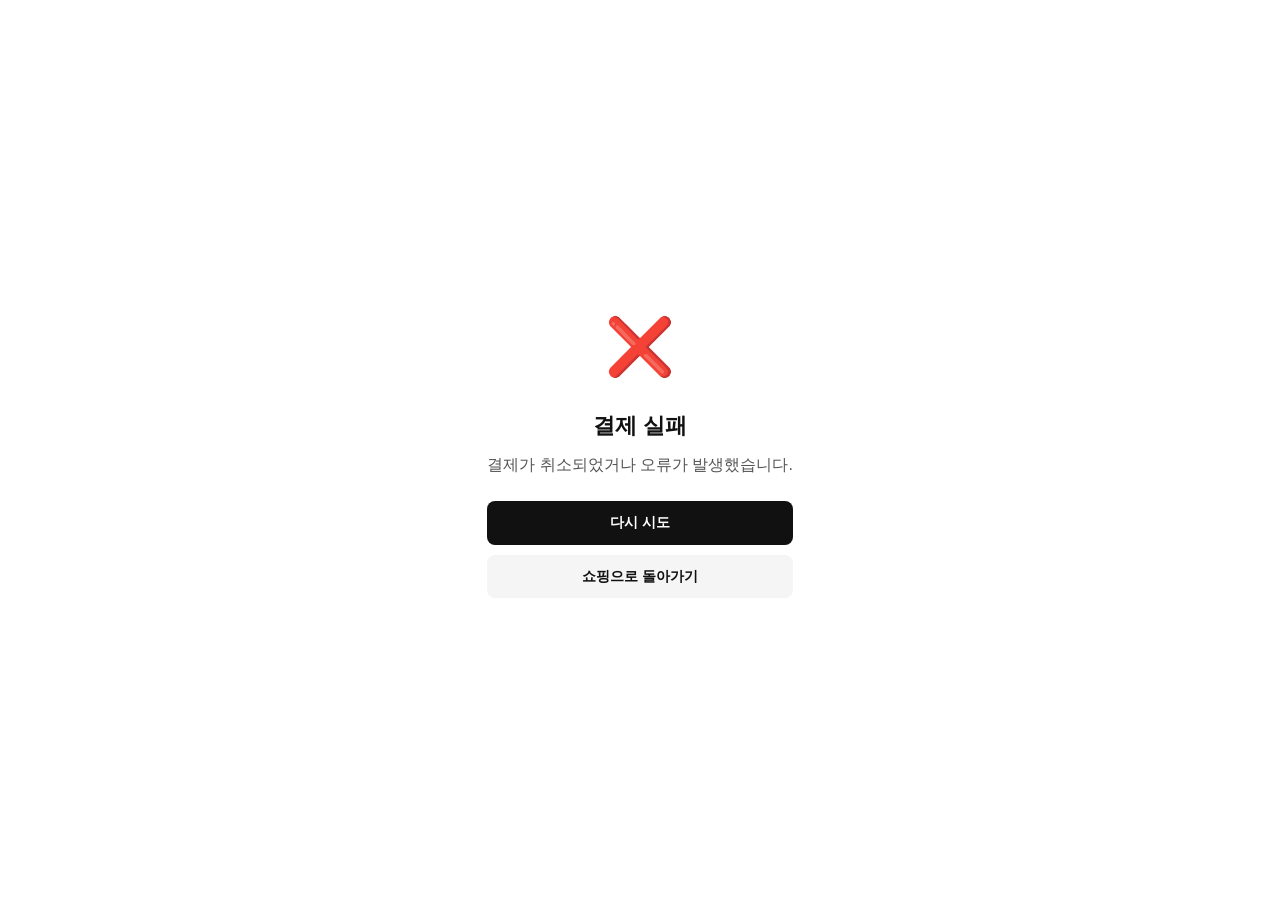
<file: fail.html>
<!DOCTYPE html>
<html lang="ko">
<head>
  <meta charset="UTF-8">
  <meta name="viewport" content="width=device-width, initial-scale=1.0">
  <title>결제 실패 — GOODS SHOP</title>
  <link rel="stylesheet" href="css/style.css">
</head>
<body>
<div class="result-page">
  <div class="result-box">
    <div class="result-icon">❌</div>
    <h2 id="fail-title">결제 실패</h2>
    <p id="fail-msg">결제가 취소되었거나 오류가 발생했습니다.</p>
    <div style="display:flex;flex-direction:column;gap:10px;margin-top:16px">
      <a href="checkout.html" class="btn btn--primary">다시 시도</a>
      <a href="index.html" class="btn btn--secondary">쇼핑으로 돌아가기</a>
    </div>
  </div>
</div>

<script>
  const params = new URLSearchParams(location.search);
  const code = params.get('code');
  const message = params.get('message');
  if (message) document.getElementById('fail-msg').textContent = decodeURIComponent(message);
  if (code) document.getElementById('fail-title').textContent = `결제 실패 (${code})`;
</script>
</body>
</html>
</file>
<file: css/style.css>
/* ── Reset & Base ── */
*, *::before, *::after { box-sizing: border-box; margin: 0; padding: 0; }

:root {
  --black: #111111;
  --white: #ffffff;
  --gray-100: #f5f5f5;
  --gray-200: #e8e8e8;
  --gray-400: #9e9e9e;
  --gray-600: #555555;
  --accent: #111111;
  --danger: #e53935;
  --success: #2e7d32;
  --radius: 8px;
  --shadow: 0 2px 12px rgba(0,0,0,.08);
  --transition: .2s ease;
}

body {
  font-family: 'Pretendard', -apple-system, BlinkMacSystemFont, 'Segoe UI', sans-serif;
  color: var(--black);
  background: var(--white);
  line-height: 1.6;
  min-height: 100vh;
}

a { color: inherit; text-decoration: none; }
img { max-width: 100%; display: block; }
button { cursor: pointer; border: none; background: none; font: inherit; }

/* ── Layout ── */
.container { max-width: 1100px; margin: 0 auto; padding: 0 20px; }

/* ── Header / Nav ── */
header {
  border-bottom: 1px solid var(--gray-200);
  background: var(--white);
  position: sticky;
  top: 0;
  z-index: 100;
}
.nav {
  display: flex;
  align-items: center;
  justify-content: space-between;
  height: 60px;
}
.nav__logo {
  font-size: 1.2rem;
  font-weight: 700;
  letter-spacing: -.5px;
}
.nav__links {
  display: flex;
  gap: 8px;
  align-items: center;
}
.nav__links a,
.nav__links button {
  font-size: .875rem;
  color: var(--gray-600);
  padding: 6px 12px;
  border-radius: var(--radius);
  transition: background var(--transition);
}
.nav__links a:hover,
.nav__links button:hover { background: var(--gray-100); color: var(--black); }

/* ── Buttons ── */
.btn {
  display: inline-flex;
  align-items: center;
  justify-content: center;
  gap: 6px;
  padding: 10px 20px;
  border-radius: var(--radius);
  font-size: .9rem;
  font-weight: 600;
  transition: opacity var(--transition), background var(--transition);
}
.btn:disabled { opacity: .45; cursor: not-allowed; }
.btn--primary   { background: var(--black); color: var(--white); }
.btn--primary:hover:not(:disabled) { opacity: .82; }
.btn--secondary { background: var(--gray-100); color: var(--black); }
.btn--secondary:hover:not(:disabled) { background: var(--gray-200); }
.btn--danger    { background: var(--danger); color: var(--white); }
.btn--outline   { border: 1.5px solid var(--black); background: transparent; color: var(--black); }
.btn--outline:hover:not(:disabled) { background: var(--gray-100); }
.btn--sm { padding: 6px 14px; font-size: .8rem; }
.btn--full { width: 100%; }

/* ── Cards ── */
.card {
  background: var(--white);
  border: 1px solid var(--gray-200);
  border-radius: var(--radius);
  overflow: hidden;
  transition: box-shadow var(--transition);
}
.card:hover { box-shadow: var(--shadow); }

/* ── Product Grid ── */
.products-grid {
  display: grid;
  grid-template-columns: repeat(auto-fill, minmax(220px, 1fr));
  gap: 20px;
  padding: 32px 0;
}
.product-card__img {
  width: 100%;
  aspect-ratio: 1;
  object-fit: cover;
  background: var(--gray-100);
}
.product-card__body { padding: 14px; }
.product-card__name { font-weight: 600; font-size: .95rem; margin-bottom: 4px; }
.product-card__desc { font-size: .8rem; color: var(--gray-600); margin-bottom: 10px; white-space: nowrap; overflow: hidden; text-overflow: ellipsis; }
.product-card__price { font-size: 1.05rem; font-weight: 700; margin-bottom: 12px; }
.product-card__footer { display: flex; gap: 8px; align-items: center; }
.qty-control { display: flex; align-items: center; gap: 6px; }
.qty-control button { width: 28px; height: 28px; border-radius: 50%; background: var(--gray-100); font-size: 1rem; display: flex; align-items: center; justify-content: center; transition: background var(--transition); }
.qty-control button:hover { background: var(--gray-200); }
.qty-control span { font-weight: 600; min-width: 18px; text-align: center; }

/* ── Cart Summary ── */
.cart-bar {
  position: fixed;
  bottom: 0; left: 0; right: 0;
  background: var(--black);
  color: var(--white);
  padding: 14px 20px;
  display: flex;
  align-items: center;
  justify-content: space-between;
  transform: translateY(100%);
  transition: transform .3s ease;
  z-index: 200;
}
.cart-bar.visible { transform: translateY(0); }
.cart-bar__info { font-size: .9rem; }
.cart-bar__total { font-size: 1.1rem; font-weight: 700; }

/* ── Auth ── */
.auth-page { display: flex; align-items: center; justify-content: center; min-height: 100vh; padding: 20px; }
.auth-box { width: 100%; max-width: 400px; }
.auth-box__logo { text-align: center; font-size: 1.5rem; font-weight: 700; margin-bottom: 32px; }
.tab-bar { display: flex; border-bottom: 2px solid var(--gray-200); margin-bottom: 24px; }
.tab-btn { flex: 1; padding: 10px; text-align: center; font-size: .9rem; font-weight: 600; color: var(--gray-400); border-bottom: 2px solid transparent; margin-bottom: -2px; transition: color var(--transition), border-color var(--transition); }
.tab-btn.active { color: var(--black); border-bottom-color: var(--black); }
.form-group { margin-bottom: 16px; }
.form-group label { display: block; font-size: .8rem; font-weight: 600; margin-bottom: 6px; color: var(--gray-600); }
.form-group input {
  width: 100%;
  padding: 10px 14px;
  border: 1.5px solid var(--gray-200);
  border-radius: var(--radius);
  font-size: .9rem;
  outline: none;
  transition: border-color var(--transition);
}
.form-group input:focus { border-color: var(--black); }
.form-error { font-size: .8rem; color: var(--danger); margin-top: 6px; min-height: 18px; }

/* ── Checkout ── */
.checkout-page { max-width: 560px; margin: 40px auto; padding: 0 20px 80px; }
.checkout-page h2 { font-size: 1.3rem; font-weight: 700; margin-bottom: 24px; }
.order-summary { border: 1px solid var(--gray-200); border-radius: var(--radius); padding: 16px; margin-bottom: 24px; }
.order-summary h3 { font-size: .9rem; font-weight: 700; margin-bottom: 12px; color: var(--gray-600); text-transform: uppercase; letter-spacing: .5px; }
.order-item { display: flex; justify-content: space-between; font-size: .9rem; padding: 6px 0; border-bottom: 1px solid var(--gray-100); }
.order-item:last-child { border: none; }
.order-total { display: flex; justify-content: space-between; font-weight: 700; font-size: 1rem; padding-top: 12px; margin-top: 8px; border-top: 2px solid var(--black); }

/* ── Page Header ── */
.page-header { padding: 40px 0 24px; }
.page-header h1 { font-size: 1.6rem; font-weight: 700; }
.page-header p  { color: var(--gray-600); font-size: .9rem; margin-top: 4px; }

/* ── Orders Table ── */
.orders-table { width: 100%; border-collapse: collapse; font-size: .875rem; }
.orders-table th { text-align: left; padding: 10px 12px; background: var(--gray-100); font-weight: 600; font-size: .8rem; color: var(--gray-600); text-transform: uppercase; letter-spacing: .4px; border-bottom: 1px solid var(--gray-200); }
.orders-table td { padding: 12px; border-bottom: 1px solid var(--gray-100); vertical-align: top; }
.orders-table tr:last-child td { border: none; }

/* ── Status Badge ── */
.badge {
  display: inline-block;
  padding: 3px 10px;
  border-radius: 20px;
  font-size: .75rem;
  font-weight: 600;
}
.badge--paid      { background: #e8f5e9; color: var(--success); }
.badge--pending   { background: #fff8e1; color: #f57f17; }
.badge--failed,
.badge--cancelled { background: #ffebee; color: var(--danger); }

/* ── Detail Expand ── */
.order-items-detail { margin-top: 8px; padding: 10px; background: var(--gray-100); border-radius: 6px; font-size: .8rem; }
.order-items-detail li { list-style: none; padding: 3px 0; }

/* ── Admin ── */
.admin-tabs { display: flex; gap: 8px; margin-bottom: 24px; }
.product-form { background: var(--gray-100); border-radius: var(--radius); padding: 20px; margin-bottom: 24px; }
.product-form h3 { font-size: 1rem; font-weight: 700; margin-bottom: 16px; }
.form-row { display: grid; grid-template-columns: 1fr 1fr; gap: 12px; }

/* ── Success / Fail ── */
.result-page { display: flex; align-items: center; justify-content: center; min-height: 100vh; }
.result-box { text-align: center; max-width: 400px; padding: 20px; }
.result-icon { font-size: 3.5rem; margin-bottom: 16px; }
.result-box h2 { font-size: 1.4rem; font-weight: 700; margin-bottom: 8px; }
.result-box p  { color: var(--gray-600); margin-bottom: 24px; }

/* ── Misc ── */
.spinner {
  width: 36px; height: 36px;
  border: 3px solid var(--gray-200);
  border-top-color: var(--black);
  border-radius: 50%;
  animation: spin .7s linear infinite;
  margin: 40px auto;
}
@keyframes spin { to { transform: rotate(360deg); } }

.empty-state { text-align: center; padding: 60px 20px; color: var(--gray-400); }
.empty-state p { margin-top: 8px; font-size: .9rem; }

/* ── Responsive ── */
@media (max-width: 600px) {
  .products-grid { grid-template-columns: repeat(2, 1fr); gap: 12px; }
  .form-row { grid-template-columns: 1fr; }
  .orders-table th:nth-child(3),
  .orders-table td:nth-child(3) { display: none; }
}
</file>
